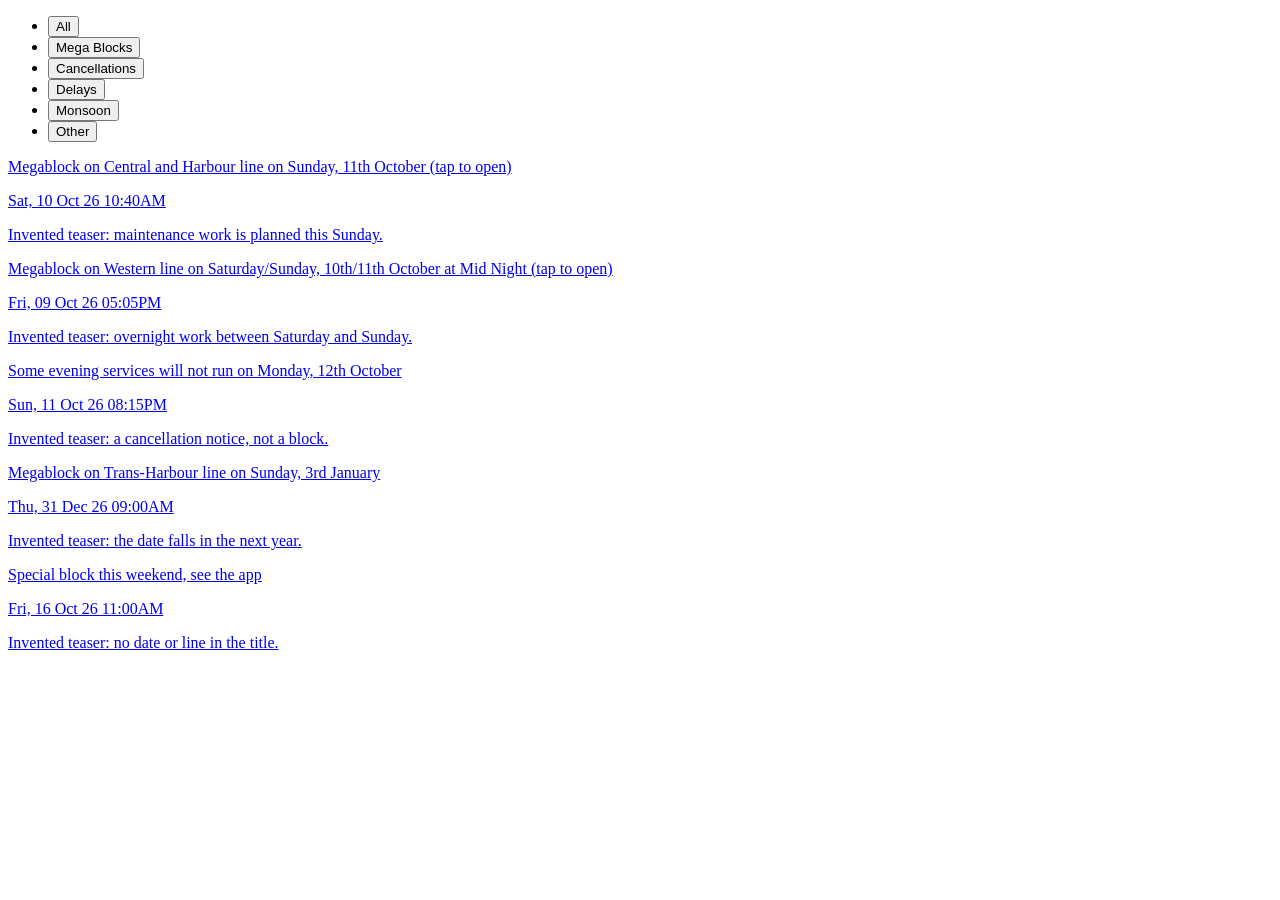
<file: tests/fixtures/blocks/yatri_announcements.html>
<!DOCTYPE html>
<!-- Test fixture. The page structure (tabs, numbered card divs, three <p> per card) follows
     https://yatrirailways.com/live-railway-announcements as fetched on 2026-09-27, trimmed.
     Every sentence in it is invented for the tests; none of Yatri's text is reproduced. -->
<html>
<body>
<main>
<section>
  <ul class="nav nav-tabs">
    <li class="nav-item"><button class="active fold" id="all">All</button></li>
    <li class="nav-item"><button class="bg-red fold" id="2">Mega Blocks</button></li>
    <li class="nav-item"><button class="bg-yellow fold" id="1">Cancellations</button></li>
    <li class="nav-item"><button class="bg-purple fold" id="3">Delays</button></li>
    <li class="nav-item"><button class="bg-green fold" id="4">Monsoon</button></li>
    <li class="nav-item"><button class="bg-blue fold" id="5">Other</button></li>
  </ul>
  <div class="col-12 mt-5">
    <div class="row" id="parent">

      <div class="2 col-lg-4 col-md-6 col-12 mb-3 ">
        <a href="https://example.invalid/open_announcements">
          <div class="card-box h-100 red shadow">
            <p class=" text-capitalize font-weight-bold">Megablock on Central and Harbour line on Sunday, 11th October (tap to open)</p>
            <p class="font-14 text-capitalize text-warning">Sat, 10 Oct 26 10:40AM</p>
            <p class="font-14  text-capitalize font-weight-normal">Invented teaser: maintenance work is planned this Sunday.</p>
          </div>
        </a>
      </div>

      <div class="2 col-lg-4 col-md-6 col-12 mb-3 ">
        <a href="https://example.invalid/open_announcements">
          <div class="card-box h-100 red shadow">
            <p class=" text-capitalize font-weight-bold">Megablock on Western line on Saturday/Sunday, 10th/11th October at Mid Night (tap to open)</p>
            <p class="font-14 text-capitalize text-warning">Fri, 09 Oct 26 05:05PM</p>
            <p class="font-14  text-capitalize font-weight-normal">Invented teaser: overnight work between Saturday and Sunday.</p>
          </div>
        </a>
      </div>

      <div class="1 col-lg-4 col-md-6 col-12 mb-3 ">
        <a href="https://example.invalid/open_announcements">
          <div class="card-box h-100 yellow shadow">
            <p class=" text-capitalize font-weight-bold">Some evening services will not run on Monday, 12th October</p>
            <p class="font-14 text-capitalize text-warning">Sun, 11 Oct 26 08:15PM</p>
            <p class="font-14  text-capitalize font-weight-normal">Invented teaser: a cancellation notice, not a block.</p>
          </div>
        </a>
      </div>

      <div class="2 col-lg-4 col-md-6 col-12 mb-3 ">
        <a href="https://example.invalid/open_announcements">
          <div class="card-box h-100 red shadow">
            <p class=" text-capitalize font-weight-bold">Megablock on Trans-Harbour line on Sunday, 3rd January</p>
            <p class="font-14 text-capitalize text-warning">Thu, 31 Dec 26 09:00AM</p>
            <p class="font-14  text-capitalize font-weight-normal">Invented teaser: the date falls in the next year.</p>
          </div>
        </a>
      </div>

      <div class="2 col-lg-4 col-md-6 col-12 mb-3 ">
        <a href="https://example.invalid/open_announcements">
          <div class="card-box h-100 red shadow">
            <p class=" text-capitalize font-weight-bold">Special block this weekend, see the app</p>
            <p class="font-14 text-capitalize text-warning">Fri, 16 Oct 26 11:00AM</p>
            <p class="font-14  text-capitalize font-weight-normal">Invented teaser: no date or line in the title.</p>
          </div>
        </a>
      </div>

    </div>
  </div>
</section>
</main>
</body>
</html>
</file>
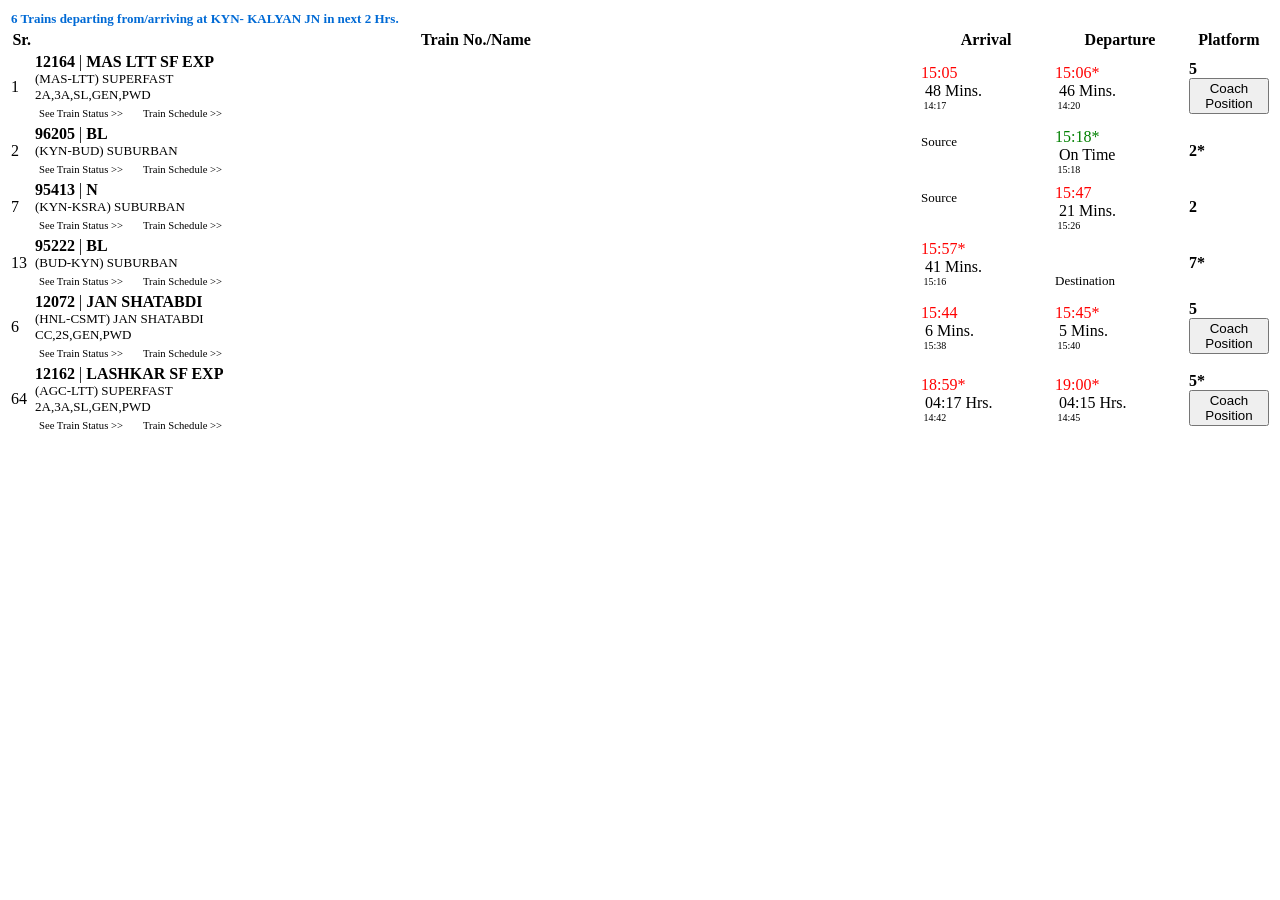
<file: tests/fixtures/live/ntes_live_station_kyn.html>
<!-- Trimmed from the NTES Live Station board for KYN (2 hours), fetched 2026-09-27 around 15:51 IST. Only 6 of 65 rows kept, and the header count edited to match. -->
<html><body>
<table class="w3-bordered" id="myTable" style="width: 100%">
<thead>
<tr><th colspan="10" align="left"><font size="2" color="#006AD5" face="verdana">6 Trains departing from/arriving at <b>KYN- KALYAN JN</b> in next 2 Hrs.</font>
<!-- <br><font size="1" color="#006AD5" face="verdana">Click Train Number to See Train Running and Click Train Name for Schedule.</font>-->
</th></tr>
</thead>
	<tbody>
		<tr height="20">
			<th style="text-align: right;">Sr.</th>
			<th >Train No./Name </th>
		    <th >Arrival	</th>
			<th >Departure</th>
			<th >Platform</th>
		</tr>
		<tr class="basic" style="display: none;"></tr>
		<tr><td nowrap style="width:20px;" style="text-align: right;">1</td>		    
			<td align=left nowrap><b>12164</b>&nbsp;|
			<b> MAS LTT SF EXP</b><br>
			<font size="2">(MAS-LTT)&nbsp;SUPERFAST<br/>2A,3A,SL,GEN,PWD</font><br>
			<span class="w3-round w3-blue w3-tiny w3-round" style="padding:1px 4px;font-size:8pt;cursor: pointer;" onclick="javascript:onTrainStatus('12164',document.getElementsByName('frmSTN')[0],'26-Sep-2026')">See Train Status >></span>
			&nbsp;
			<span class="w3-round w3-orange w3-tiny w3-round" style="padding:1px 4px;font-size:8pt;cursor: pointer;" onclick="javascript:showTrainServiceSchedule('12164','26-Sep-2026',document.getElementsByName('frmSTN')[0])">Train Schedule >></span>
			</td>
			<td nowrap width="130px">
					<font color="red">15:05</font>
				<br>
				<span class="w3-round w3-red w3-tiny w3-round" style="padding: 1px 4px;">48 Mins.</span>
				<br>
			<font size="1">&nbsp;14:17</font>
		</td>
			<td nowrap width="130px">
					<font color="red">15:06*</font>
			<br>
				<span class="w3-round w3-red w3-tiny w3-round" style="padding: 1px 4px;">46 Mins.</span>
			<br>
			<font size="1">&nbsp;14:20</font>
			</td>
			<td  width="80px">
			<b>5</b>
			<br><button type="button" class="w3-button w3-indigo w3-tiny w3-round" style="padding:1px 4px;" data-bs-toggle="modal" data-bs-target="#cpos12164">Coach Position </button>
			</td>
		</tr>
		<tr><td nowrap style="width:20px;" style="text-align: right;">2</td>		    
			<td align=left nowrap><b>96205</b>&nbsp;|
			<b> BL  </b><br>
			<font size="2">(KYN-BUD)&nbsp;SUBURBAN</font><br>
			<span class="w3-round w3-blue w3-tiny w3-round" style="padding:1px 4px;font-size:8pt;cursor: pointer;" onclick="javascript:onTrainStatus('96205',document.getElementsByName('frmSTN')[0],'27-Sep-2026')">See Train Status >></span>
			&nbsp;
			<span class="w3-round w3-orange w3-tiny w3-round" style="padding:1px 4px;font-size:8pt;cursor: pointer;" onclick="javascript:showTrainServiceSchedule('96205','27-Sep-2026',document.getElementsByName('frmSTN')[0])">Train Schedule >></span>
			</td>
			<td nowrap width="130px">
		<font size="2">Source	</font><br>
			<br>
			<font size="1"></font>
		</td>
			<td nowrap width="130px">
					<font color="green">15:18*</font>
			<br>
				<span class="w3-round w3-green w3-tiny w3-round" style="padding: 1px 4px;">On Time</span>
			<br>
			<font size="1">&nbsp;15:18</font>
			</td>
			<td  width="80px">
			<b>2*</b>
			</td>
		</tr>
		<tr><td nowrap style="width:20px;" style="text-align: right;">7</td>		    
			<td align=left nowrap><b>95413</b>&nbsp;|
			<b> N  </b><br>
			<font size="2">(KYN-KSRA)&nbsp;SUBURBAN</font><br>
			<span class="w3-round w3-blue w3-tiny w3-round" style="padding:1px 4px;font-size:8pt;cursor: pointer;" onclick="javascript:onTrainStatus('95413',document.getElementsByName('frmSTN')[0],'27-Sep-2026')">See Train Status >></span>
			&nbsp;
			<span class="w3-round w3-orange w3-tiny w3-round" style="padding:1px 4px;font-size:8pt;cursor: pointer;" onclick="javascript:showTrainServiceSchedule('95413','27-Sep-2026',document.getElementsByName('frmSTN')[0])">Train Schedule >></span>
			</td>
			<td nowrap width="130px">
		<font size="2">Source	</font><br>
			<br>
			<font size="1"></font>
		</td>
			<td nowrap width="130px">
					<font color="red">15:47</font>
			<br>
				<span class="w3-round w3-red w3-tiny w3-round" style="padding: 1px 4px;">21 Mins.</span>
			<br>
			<font size="1">&nbsp;15:26</font>
			</td>
			<td  width="80px">
			<b>2</b>
			</td>
		</tr>
		<tr><td nowrap style="width:20px;" style="text-align: right;">13</td>		    
			<td align=left nowrap><b>95222</b>&nbsp;|
			<b> BL  </b><br>
			<font size="2">(BUD-KYN)&nbsp;SUBURBAN</font><br>
			<span class="w3-round w3-blue w3-tiny w3-round" style="padding:1px 4px;font-size:8pt;cursor: pointer;" onclick="javascript:onTrainStatus('95222',document.getElementsByName('frmSTN')[0],'27-Sep-2026')">See Train Status >></span>
			&nbsp;
			<span class="w3-round w3-orange w3-tiny w3-round" style="padding:1px 4px;font-size:8pt;cursor: pointer;" onclick="javascript:showTrainServiceSchedule('95222','27-Sep-2026',document.getElementsByName('frmSTN')[0])">Train Schedule >></span>
			</td>
			<td nowrap width="130px">
					<font color="red">15:57*</font>
				<br>
				<span class="w3-round w3-red w3-tiny w3-round" style="padding: 1px 4px;">41 Mins.</span>
				<br>
			<font size="1">&nbsp;15:16</font>
		</td>
			<td nowrap width="130px">
			<br>
			<br>
			<font size="2">Destination</font>
			</td>
			<td  width="80px">
			<b>7*</b>
			</td>
		</tr>
		<tr><td nowrap style="width:20px;" style="text-align: right;">6</td>		    
			<td align=left nowrap><b>12072</b>&nbsp;|
			<b> JAN SHATABDI</b><br>
			<font size="2">(HNL-CSMT)&nbsp;JAN SHATABDI<br/>CC,2S,GEN,PWD</font><br>
			<span class="w3-round w3-blue w3-tiny w3-round" style="padding:1px 4px;font-size:8pt;cursor: pointer;" onclick="javascript:onTrainStatus('12072',document.getElementsByName('frmSTN')[0],'27-Sep-2026')">See Train Status >></span>
			&nbsp;
			<span class="w3-round w3-orange w3-tiny w3-round" style="padding:1px 4px;font-size:8pt;cursor: pointer;" onclick="javascript:showTrainServiceSchedule('12072','27-Sep-2026',document.getElementsByName('frmSTN')[0])">Train Schedule >></span>
			</td>
			<td nowrap width="130px">
					<font color="red">15:44</font>
				<br>
				<span class="w3-round w3-red w3-tiny w3-round" style="padding: 1px 4px;">6 Mins.</span>
				<br>
			<font size="1">&nbsp;15:38</font>
		</td>
			<td nowrap width="130px">
					<font color="red">15:45*</font>
			<br>
				<span class="w3-round w3-red w3-tiny w3-round" style="padding: 1px 4px;">5 Mins.</span>
			<br>
			<font size="1">&nbsp;15:40</font>
			</td>
			<td  width="80px">
			<b>5</b>
			<br><button type="button" class="w3-button w3-indigo w3-tiny w3-round" style="padding:1px 4px;" data-bs-toggle="modal" data-bs-target="#cpos12072">Coach Position </button>
			</td>
		</tr>
		<tr><td nowrap style="width:20px;" style="text-align: right;">64</td>		    
			<td align=left nowrap><b>12162</b>&nbsp;|
			<b> LASHKAR SF EXP</b><br>
			<font size="2">(AGC-LTT)&nbsp;SUPERFAST<br/>2A,3A,SL,GEN,PWD</font><br>
			<span class="w3-round w3-blue w3-tiny w3-round" style="padding:1px 4px;font-size:8pt;cursor: pointer;" onclick="javascript:onTrainStatus('12162',document.getElementsByName('frmSTN')[0],'26-Sep-2026')">See Train Status >></span>
			&nbsp;
			<span class="w3-round w3-orange w3-tiny w3-round" style="padding:1px 4px;font-size:8pt;cursor: pointer;" onclick="javascript:showTrainServiceSchedule('12162','26-Sep-2026',document.getElementsByName('frmSTN')[0])">Train Schedule >></span>
			</td>
			<td nowrap width="130px">
					<font color="red">18:59*</font>
				<br>
				<span class="w3-round w3-red w3-tiny w3-round" style="padding: 1px 4px;">04:17 Hrs.</span>
				<br>
			<font size="1">&nbsp;14:42</font>
		</td>
			<td nowrap width="130px">
					<font color="red">19:00*</font>
			<br>
				<span class="w3-round w3-red w3-tiny w3-round" style="padding: 1px 4px;">04:15 Hrs.</span>
			<br>
			<font size="1">&nbsp;14:45</font>
			</td>
			<td  width="80px">
			<b>5*</b>
			<br><button type="button" class="w3-button w3-indigo w3-tiny w3-round" style="padding:1px 4px;" data-bs-toggle="modal" data-bs-target="#cpos12162">Coach Position </button>
			</td>
		</tr>
		</table>
</body></html>
</file>
